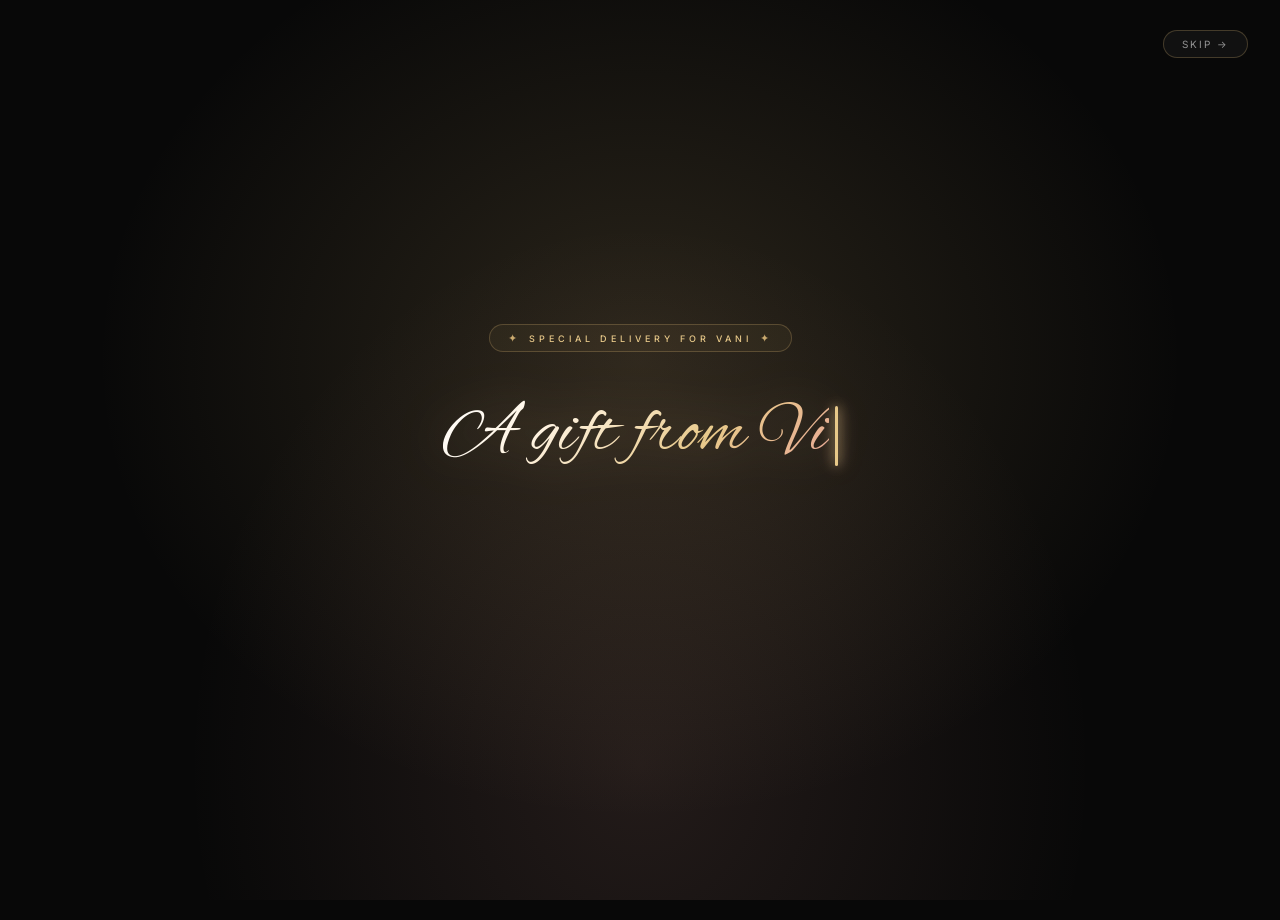
<file: index.html>
<!DOCTYPE html>
<html lang="en">
<head>
  <meta charset="UTF-8" />
  <meta name="viewport" content="width=device-width, initial-scale=1.0" />
  <title>The Vani Affair — Issue 01 · October 2026</title>
  <meta name="description" content="A little bit of everything, entirely, unapologetically Vani. A birthday magazine for the most iconic person." />
  <link rel="preconnect" href="https://fonts.googleapis.com" />
  <link rel="preconnect" href="https://fonts.gstatic.com" crossorigin />
  <link href="https://fonts.googleapis.com/css2?family=Playfair+Display:ital,wght@0,400;0,700;0,900;1,400&family=DM+Serif+Display:ital@0;1&family=Inter:wght@300;400;500;600&family=Cormorant+Garamond:ital,wght@0,300;0,400;1,300;1,400&display=swap" rel="stylesheet" />
  <link rel="stylesheet" href="style.css" />
</head>
<body>
  <!-- Auth guard: redirect to login if not unlocked -->
  <script>
    if (!sessionStorage.getItem('vani_unlocked')) {
      window.location.replace('login.html');
    }
  </script>

  <!-- Top gradient progress bar -->
  <div class="progress-bar" id="progressBar"></div>

  <!-- Side navigation dots (built by JS) -->
  <nav class="nav-dots" id="navDots" aria-label="Page navigation"></nav>

  <!-- Scroll hint shown on first page -->
  <div class="scroll-hint" id="scrollHint">
    <span>SCROLL</span>
    <div class="scroll-arrow"></div>
  </div>

  <!-- All pages are built dynamically by script.js -->
  <main class="pages-container" id="pagesContainer"></main>

  <!-- Confetti canvas overlay -->
  <canvas id="confettiCanvas" class="confetti-canvas"></canvas>

  <script src="script.js"></script>
</body>
</html>
</file>
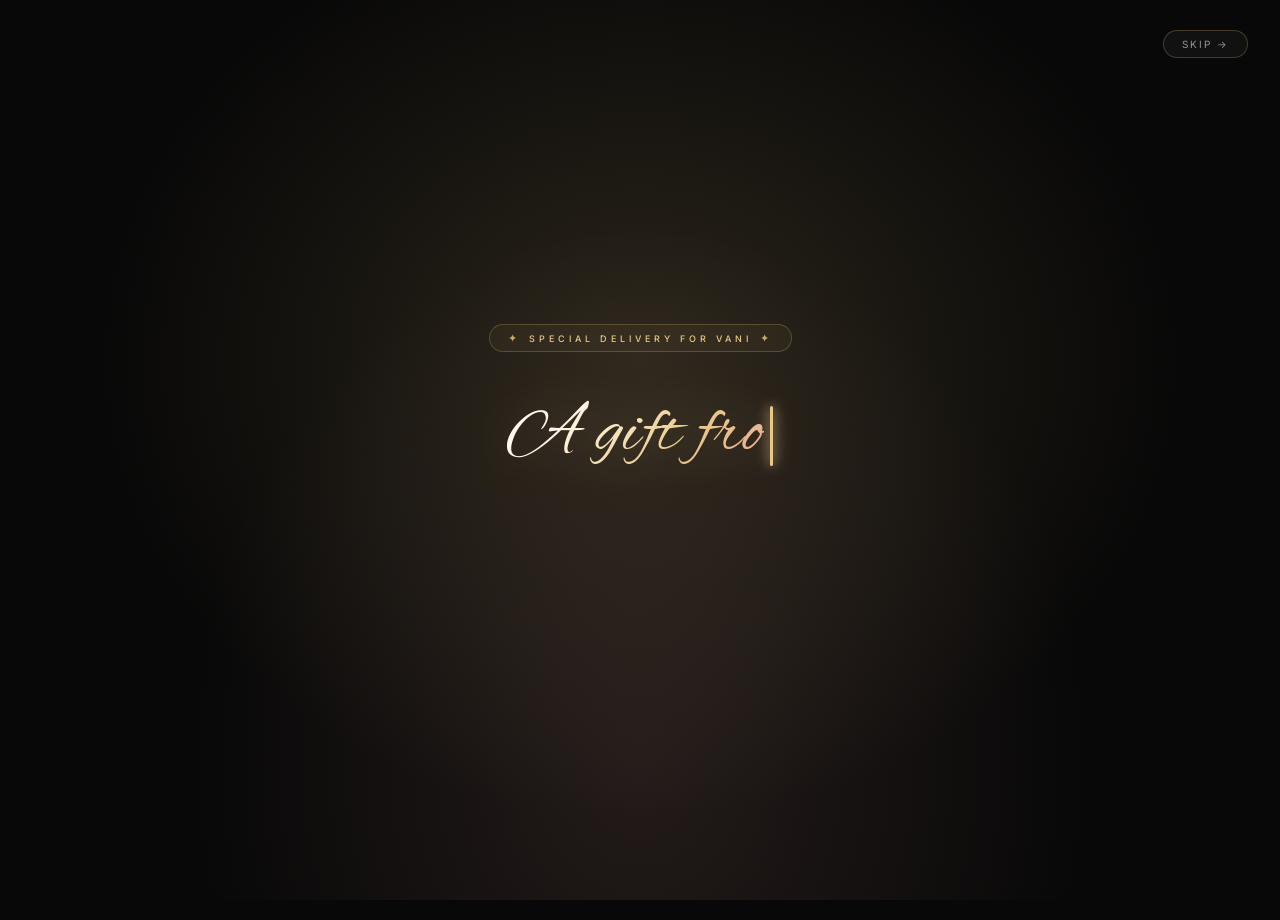
<file: login.html>
<!DOCTYPE html>
<html lang="en">
<head>
  <meta charset="UTF-8" />
  <meta name="viewport" content="width=device-width, initial-scale=1.0" />
  <title>The Vani Affair — Unlock Your Gift 🎁</title>
  <link rel="preconnect" href="https://fonts.googleapis.com" />
  <link rel="preconnect" href="https://fonts.gstatic.com" crossorigin />
  <link href="https://fonts.googleapis.com/css2?family=Alex+Brush&family=Playfair+Display:ital,wght@0,400;0,700;1,400&family=Cormorant+Garamond:ital,wght@0,300;0,400;1,300;1,400&family=Inter:wght@300;400;500;600&display=swap" rel="stylesheet" />
  <style>
    *, *::before, *::after { box-sizing: border-box; margin: 0; padding: 0; }

    :root {
      --black: #080808;
      --white: #fafaf7;
      --rose:  #e8a598;
      --blush: #f2c4c0;
      --gold:  #c9a96e;
      --gold-light: #e8c98a;
      --font-serif:    'Playfair Display', serif;
      --font-sans:     'Inter', sans-serif;
      --font-editorial:'Cormorant Garamond', serif;
      --font-cursive:  'Alex Brush', cursive;
    }

    html, body {
      width: 100%; height: 100%;
      overflow: hidden;
      background: var(--black);
      font-family: var(--font-sans);
      color: var(--white);
    }

    /* ── BACKGROUND ── */
    .bg {
      position: fixed; inset: 0;
      background:
        radial-gradient(ellipse at 20% 30%, rgba(201,169,110,0.12) 0%, transparent 55%),
        radial-gradient(ellipse at 80% 70%, rgba(232,165,152,0.10) 0%, transparent 55%),
        #080808;
      z-index: 0;
    }

    /* Animated grain texture overlay */
    .bg::after {
      content: '';
      position: absolute; inset: 0;
      background-image: url("data:image/svg+xml,%3Csvg viewBox='0 0 256 256' xmlns='http://www.w3.org/2000/svg'%3E%3Cfilter id='noise'%3E%3CfeTurbulence type='fractalNoise' baseFrequency='0.9' numOctaves='4' stitchTiles='stitch'/%3E%3C/filter%3E%3Crect width='100%25' height='100%25' filter='url(%23noise)' opacity='0.04'/%3E%3C/svg%3E");
      background-size: 200px;
      opacity: 0.4;
      pointer-events: none;
    }

    /* Floating particles canvas */
    #particleCanvas {
      position: fixed; inset: 0;
      pointer-events: none;
      z-index: 1;
    }

    /* ── OPENING WRITING ANIMATION INTRO SCREEN ── */
    .intro-screen {
      position: fixed; inset: 0; z-index: 500;
      background: #080808;
      display: flex; flex-direction: column;
      align-items: center; justify-content: center;
      padding: clamp(20px, 5vw, 40px);
      transition: opacity 1.1s cubic-bezier(0.4, 0, 0.2, 1),
                  transform 1.1s cubic-bezier(0.4, 0, 0.2, 1),
                  filter 1.1s ease;
      overflow: hidden;
    }
    .intro-screen::before {
      content: '';
      position: absolute; inset: 0;
      background:
        radial-gradient(ellipse at 50% 40%, rgba(201,169,110,0.18) 0%, transparent 60%),
        radial-gradient(ellipse at 50% 85%, rgba(232,165,152,0.12) 0%, transparent 50%);
      pointer-events: none;
    }
    .intro-screen.fade-out {
      opacity: 0;
      transform: scale(1.05);
      filter: blur(12px);
      pointer-events: none;
    }

    .intro-skip-btn {
      position: absolute;
      top: clamp(16px, 4vw, 30px);
      right: clamp(16px, 4vw, 32px);
      background: rgba(255,255,255,0.04);
      border: 1px solid rgba(201,169,110,0.28);
      border-radius: 999px;
      padding: 7px 18px;
      font-size: 10px;
      font-family: var(--font-sans);
      letter-spacing: 2px;
      text-transform: uppercase;
      color: rgba(255,255,255,0.55);
      cursor: pointer;
      transition: all 0.25s ease;
      z-index: 10;
    }
    .intro-skip-btn:hover {
      background: rgba(201,169,110,0.15);
      color: var(--gold-light);
      border-color: rgba(201,169,110,0.6);
    }

    .intro-content {
      position: relative; z-index: 2;
      display: flex; flex-direction: column;
      align-items: center; justify-content: center;
      text-align: center;
      max-width: 720px;
      width: 100%;
    }

    .intro-badge {
      display: inline-flex; align-items: center; gap: 8px;
      padding: 6px 18px;
      border: 1px solid rgba(201,169,110,0.28);
      border-radius: 999px;
      background: rgba(201,169,110,0.06);
      font-size: 9px;
      font-weight: 500;
      letter-spacing: 4px;
      text-transform: uppercase;
      color: var(--gold-light);
      margin-bottom: clamp(22px, 4vw, 34px);
      opacity: 0;
      transform: translateY(8px);
      animation: introFadeIn 0.8s 0.2s ease forwards;
    }
    .badge-sparkle {
      font-size: 11px;
      color: var(--gold);
      animation: pulseGlow 2s ease-in-out infinite;
    }

    .intro-writing-wrap {
      display: inline-flex;
      align-items: center;
      justify-content: center;
      position: relative;
      min-height: clamp(60px, 12vw, 100px);
      margin-bottom: clamp(14px, 3vw, 24px);
      max-width: 90vw;
    }

    .intro-writing {
      font-family: var(--font-cursive);
      font-size: clamp(2.3rem, 7.2vw, 4.5rem);
      font-weight: 400;
      line-height: 1.3;
      text-align: center;
      letter-spacing: 1px;
      background: linear-gradient(135deg, #ffffff 0%, #fff4e3 28%, #e8c98a 65%, #e8a598 100%);
      -webkit-background-clip: text;
      -webkit-text-fill-color: transparent;
      background-clip: text;
      filter: drop-shadow(0 0 25px rgba(201,169,110,0.38));
      word-break: break-word;
    }

    .intro-cursor {
      display: inline-block;
      width: 3px;
      height: clamp(2.2rem, 6.5vw, 3.8rem);
      background: var(--gold-light);
      margin-left: 6px;
      border-radius: 2px;
      box-shadow: 0 0 12px rgba(232,201,138,0.95), 0 0 20px rgba(232,165,152,0.6);
      animation: cursorBlink 0.65s infinite;
      vertical-align: middle;
    }
    .intro-cursor.hidden {
      display: none;
    }

    .intro-flourish {
      width: clamp(200px, 45vw, 290px);
      margin-bottom: 16px;
      opacity: 0;
      transform: scale(0.92);
      transition: opacity 0.8s ease, transform 0.8s cubic-bezier(0.22, 1, 0.36, 1);
    }
    .intro-flourish.active {
      opacity: 1;
      transform: scale(1);
    }
    .intro-flourish svg {
      width: 100%; height: auto; display: block;
    }
    .flourish-line {
      stroke-dasharray: 320;
      stroke-dashoffset: 320;
      transition: stroke-dashoffset 1.3s cubic-bezier(0.4, 0, 0.2, 1);
    }
    .intro-flourish.active .flourish-line {
      stroke-dashoffset: 0;
    }

    .intro-sub {
      font-family: var(--font-editorial);
      font-style: italic;
      font-size: clamp(0.9rem, 2.4vw, 1.1rem);
      color: rgba(255,255,255,0.48);
      letter-spacing: 2.5px;
      opacity: 0;
      transform: translateY(6px);
      transition: opacity 0.8s ease 0.2s, transform 0.8s ease 0.2s;
    }
    .intro-sub.active {
      opacity: 1;
      transform: translateY(0);
    }

    /* Keyframes */
    @keyframes introFadeIn {
      to { opacity: 1; transform: translateY(0); }
    }
    @keyframes cursorBlink {
      0%, 45% { opacity: 1; }
      50%, 100% { opacity: 0; }
    }
    @keyframes pulseGlow {
      0%, 100% { transform: scale(1); opacity: 0.8; }
      50% { transform: scale(1.25); opacity: 1; }
    }

    /* ── WRAPPER (LOGIN FORM CONTAINER) ── */
    .wrapper {
      position: relative; z-index: 10;
      width: 100vw; height: 100vh;
      display: flex; flex-direction: column;
      align-items: center; justify-content: center;
      padding: 20px;
      opacity: 0;
      transform: translateY(20px);
      transition: opacity 0.9s cubic-bezier(0.22, 1, 0.36, 1), transform 0.9s cubic-bezier(0.22, 1, 0.36, 1);
      pointer-events: none;
    }
    .wrapper.revealed {
      opacity: 1;
      transform: translateY(0);
      pointer-events: all;
    }

    /* ── LOCK ICON ── */
    .lock-icon {
      width: 56px; height: 56px;
      margin-bottom: 28px;
    }
    .lock-icon svg { width: 100%; height: 100%; }

    /* ── CARD ── */
    .card {
      width: 100%;
      max-width: 420px;
      background: rgba(15,13,11,0.72);
      backdrop-filter: blur(24px);
      -webkit-backdrop-filter: blur(24px);
      border: 1px solid rgba(201,169,110,0.2);
      border-radius: 2px;
      padding: clamp(32px, 6vw, 52px) clamp(24px, 6vw, 48px);
      position: relative;
      overflow: hidden;
    }

    /* Gold corner accents */
    .card::before, .card::after {
      content: '';
      position: absolute;
      width: 20px; height: 20px;
      border-color: rgba(201,169,110,0.5);
      border-style: solid;
    }
    .card::before {
      top: 10px; left: 10px;
      border-width: 1px 0 0 1px;
    }
    .card::after {
      bottom: 10px; right: 10px;
      border-width: 0 1px 1px 0;
    }

    /* ── HEADER ── */
    .issue-line {
      font-size: 9px;
      letter-spacing: 5px;
      color: var(--gold);
      text-transform: uppercase;
      text-align: center;
      margin-bottom: 14px;
    }

    .title {
      font-family: var(--font-serif);
      font-size: clamp(1.9rem, 6vw, 2.6rem);
      font-weight: 700;
      text-align: center;
      line-height: 1.1;
      margin-bottom: 8px;
      background: linear-gradient(135deg, var(--white) 30%, var(--gold-light) 100%);
      -webkit-background-clip: text;
      -webkit-text-fill-color: transparent;
      background-clip: text;
    }

    .subtitle {
      font-family: var(--font-editorial);
      font-style: italic;
      font-size: clamp(0.9rem, 2.5vw, 1.05rem);
      color: rgba(255,255,255,0.5);
      text-align: center;
      margin-bottom: 36px;
      line-height: 1.5;
    }

    /* ── DIVIDER ── */
    .divider {
      display: flex; align-items: center; gap: 12px;
      margin-bottom: 32px;
    }
    .divider-line {
      flex: 1; height: 1px;
      background: linear-gradient(to right, transparent, rgba(201,169,110,0.35), transparent);
    }
    .divider-icon {
      font-size: 14px; opacity: 0.6;
    }

    /* ── INPUT ── */
    .input-group {
      position: relative;
      margin-bottom: 20px;
    }

    .input-label {
      display: block;
      font-size: 9px;
      letter-spacing: 3px;
      color: rgba(255,255,255,0.4);
      text-transform: uppercase;
      margin-bottom: 10px;
    }

    .password-wrap {
      position: relative;
    }

    .password-input {
      width: 100%;
      background: rgba(255,255,255,0.04);
      border: 1px solid rgba(255,255,255,0.12);
      border-radius: 2px;
      color: var(--white);
      font-family: var(--font-sans);
      font-size: 1rem;
      letter-spacing: 4px;
      padding: 14px 48px 14px 18px;
      outline: none;
      transition: border-color 0.3s ease, background 0.3s ease, box-shadow 0.3s ease;
      text-align: center;
    }
    .password-input::placeholder {
      letter-spacing: 6px;
      color: rgba(255,255,255,0.2);
      font-size: 1.2rem;
    }
    .password-input:focus {
      border-color: rgba(201,169,110,0.5);
      background: rgba(255,255,255,0.06);
      box-shadow: 0 0 0 3px rgba(201,169,110,0.08), inset 0 0 20px rgba(201,169,110,0.03);
    }

    /* shake on wrong password */
    .password-input.shake {
      animation: shake 0.45s ease;
      border-color: rgba(232,165,152,0.6);
      box-shadow: 0 0 0 3px rgba(232,165,152,0.1);
    }

    /* Eye toggle */
    .eye-btn {
      position: absolute;
      right: 14px; top: 50%;
      transform: translateY(-50%);
      background: none; border: none;
      color: rgba(255,255,255,0.3);
      cursor: pointer;
      padding: 4px;
      transition: color 0.2s;
      line-height: 1;
    }
    .eye-btn:hover { color: var(--gold); }

    /* ── ERROR ── */
    .error-msg {
      font-size: 11px;
      color: var(--rose);
      text-align: center;
      letter-spacing: 0.5px;
      margin-top: 10px;
      height: 16px;
      opacity: 0;
      transition: opacity 0.3s ease;
    }
    .error-msg.visible { opacity: 1; }

    /* ── SUBMIT BUTTON ── */
    .submit-btn {
      width: 100%;
      margin-top: 24px;
      background: transparent;
      border: 1px solid rgba(201,169,110,0.45);
      color: var(--gold-light);
      font-family: var(--font-sans);
      font-size: 10px;
      font-weight: 600;
      letter-spacing: 4px;
      text-transform: uppercase;
      padding: 16px;
      cursor: pointer;
      border-radius: 2px;
      transition: all 0.3s ease;
      position: relative;
      overflow: hidden;
    }
    .submit-btn::before {
      content: '';
      position: absolute;
      inset: 0;
      background: linear-gradient(135deg, var(--rose), var(--gold));
      opacity: 0;
      transition: opacity 0.3s ease;
    }
    .submit-btn:hover { border-color: transparent; color: var(--black); }
    .submit-btn:hover::before { opacity: 1; }
    .submit-btn span { position: relative; z-index: 1; }
    .submit-btn:hover span { color: var(--black); }

    /* Loading state */
    .submit-btn.loading span { opacity: 0; }
    .submit-btn.loading::after {
      content: '';
      position: absolute;
      width: 18px; height: 18px;
      top: 50%; left: 50%;
      transform: translate(-50%,-50%);
      border: 2px solid rgba(201,169,110,0.3);
      border-top-color: var(--gold);
      border-radius: 50%;
      animation: spin 0.7s linear infinite;
    }

    /* ── HINT ── */
    .hint {
      margin-top: 26px;
      text-align: center;
      font-family: var(--font-editorial);
      font-style: italic;
      font-size: clamp(0.8rem, 2vw, 0.9rem);
      color: rgba(255,255,255,0.28);
      line-height: 1.6;
    }
    .hint strong {
      color: rgba(201,169,110,0.55);
      font-style: normal;
      font-weight: 400;
    }

    /* ── REPLAY INTRO BUTTON ── */
    .replay-intro-wrap {
      text-align: center;
      margin-top: 20px;
    }
    .replay-intro-btn {
      background: none; border: none;
      font-family: var(--font-sans);
      font-size: 10px;
      letter-spacing: 2px;
      text-transform: uppercase;
      color: rgba(201,169,110,0.45);
      cursor: pointer;
      transition: color 0.2s ease;
      padding: 4px 8px;
    }
    .replay-intro-btn:hover {
      color: var(--gold-light);
    }

    /* ── SUCCESS OVERLAY ── */
    .success-overlay {
      position: fixed; inset: 0; z-index: 600;
      background: var(--black);
      display: flex; flex-direction: column;
      align-items: center; justify-content: center;
      opacity: 0;
      pointer-events: none;
      transition: opacity 0.6s ease;
    }
    .success-overlay.active {
      opacity: 1;
      pointer-events: all;
    }
    .success-emoji {
      font-size: clamp(3rem, 10vw, 5rem);
      margin-bottom: 20px;
      animation: popIn 0.6s cubic-bezier(0.34,1.56,0.64,1) forwards;
    }
    .success-text {
      font-family: var(--font-serif);
      font-size: clamp(1.4rem, 5vw, 2.2rem);
      font-weight: 700;
      background: linear-gradient(135deg, var(--white) 0%, var(--gold-light) 100%);
      -webkit-background-clip: text;
      -webkit-text-fill-color: transparent;
      background-clip: text;
      margin-bottom: 10px;
      text-align: center;
    }
    .success-sub {
      font-family: var(--font-editorial);
      font-style: italic;
      font-size: 1rem;
      color: rgba(255,255,255,0.5);
      text-align: center;
    }
    .success-bar {
      width: 0%;
      height: 2px;
      background: linear-gradient(90deg, var(--rose), var(--gold));
      margin-top: 32px;
      border-radius: 2px;
      transition: width 1.5s ease;
      box-shadow: 0 0 10px rgba(201,169,110,0.5);
    }
    .success-overlay.active .success-bar { width: 200px; }

    /* ── ANIMATIONS ── */
    @keyframes shake {
      0%,100% { transform: translateX(0); }
      15%     { transform: translateX(-8px); }
      30%     { transform: translateX(7px); }
      45%     { transform: translateX(-6px); }
      60%     { transform: translateX(5px); }
      75%     { transform: translateX(-3px); }
      90%     { transform: translateX(2px); }
    }
    @keyframes spin {
      to { transform: translate(-50%,-50%) rotate(360deg); }
    }
    @keyframes popIn {
      from { transform: scale(0.5); opacity: 0; }
      to   { transform: scale(1);   opacity: 1; }
    }

    /* Dots pattern bottom decoration */
    .deco-bottom {
      position: fixed;
      bottom: 0; left: 0; right: 0;
      height: 1px;
      background: linear-gradient(to right, transparent, rgba(201,169,110,0.2), transparent);
    }
    .deco-top {
      position: fixed;
      top: 0; left: 0; right: 0;
      height: 1px;
      background: linear-gradient(to right, transparent, rgba(201,169,110,0.2), transparent);
    }
  </style>
</head>
<body>

  <div class="bg"></div>
  <canvas id="particleCanvas"></canvas>
  <div class="deco-top"></div>
  <div class="deco-bottom"></div>

  <!-- ── OPENING WRITING ANIMATION INTRO ── -->
  <div class="intro-screen" id="introScreen">
    <button class="intro-skip-btn" id="introSkipBtn" type="button" aria-label="Skip intro">
      Skip <span>&rarr;</span>
    </button>

    <div class="intro-content">
      <div class="intro-badge">
        <span class="badge-sparkle">✦</span>
        <span class="badge-text">SPECIAL DELIVERY FOR VANI</span>
        <span class="badge-sparkle">✦</span>
      </div>

      <div class="intro-writing-wrap">
        <h1 class="intro-writing" id="introWriting"></h1>
        <span class="intro-cursor" id="introCursor"></span>
      </div>

      <div class="intro-flourish" id="introFlourish">
        <svg viewBox="0 0 280 28" fill="none" xmlns="http://www.w3.org/2000/svg">
          <path class="flourish-line" d="M10 14 C 70 2, 110 26, 140 14 C 170 2, 210 26, 270 14" stroke="url(#goldGrad)" stroke-width="1.5" stroke-linecap="round"/>
          <circle cx="140" cy="14" r="3" fill="#c9a96e"/>
          <defs>
            <linearGradient id="goldGrad" x1="0" y1="0" x2="280" y2="0" gradientUnits="userSpaceOnUse">
              <stop stop-color="#c9a96e" stop-opacity="0"/>
              <stop offset="0.3" stop-color="#e8c98a"/>
              <stop offset="0.7" stop-color="#e8a598"/>
              <stop offset="1" stop-color="#c9a96e" stop-opacity="0"/>
            </linearGradient>
          </defs>
        </svg>
      </div>

      <p class="intro-sub" id="introSub">A handmade edition &nbsp;·&nbsp; October 2026</p>
    </div>
  </div>

  <!-- ── SUCCESS SCREEN ── -->
  <div class="success-overlay" id="successOverlay">
    <div class="success-emoji">🎁</div>
    <p class="success-text">Welcome, Vani!</p>
    <p class="success-sub">Opening your gift from Vipiksha…</p>
    <div class="success-bar" id="successBar"></div>
  </div>

  <!-- ── LOGIN CARD ── -->
  <div class="wrapper">

    <!-- Lock icon -->
    <div class="lock-icon">
      <svg viewBox="0 0 56 56" fill="none" xmlns="http://www.w3.org/2000/svg">
        <rect x="10" y="24" width="36" height="26" rx="3" stroke="#c9a96e" stroke-width="1.5"/>
        <path d="M18 24V17a10 10 0 0 1 20 0v7" stroke="#c9a96e" stroke-width="1.5" stroke-linecap="round"/>
        <circle cx="28" cy="36" r="3" fill="#c9a96e"/>
        <line x1="28" y1="39" x2="28" y2="44" stroke="#c9a96e" stroke-width="1.5" stroke-linecap="round"/>
      </svg>
    </div>

    <div class="card">
      <p class="issue-line">Issue 01 &nbsp;·&nbsp; October 2026 &nbsp;·&nbsp; Private Access</p>

      <h1 class="title">The Vani<br/>Affair</h1>

      <p class="subtitle">
        A special gift from Vipiksha is waiting for you.<br/>
        Enter the secret word to unlock it.
      </p>

      <div class="divider">
        <div class="divider-line"></div>
        <span class="divider-icon">🌸</span>
        <div class="divider-line"></div>
      </div>

      <div class="input-group">
        <label class="input-label" for="passwordInput">Secret Password</label>
        <div class="password-wrap">
          <input
            type="password"
            id="passwordInput"
            class="password-input"
            placeholder="••••"
            autocomplete="off"
            autocorrect="off"
            autocapitalize="off"
            spellcheck="false"
            maxlength="30"
          />
          <button class="eye-btn" id="eyeBtn" type="button" aria-label="Toggle visibility">
            <svg id="eyeIcon" width="18" height="18" viewBox="0 0 24 24" fill="none" stroke="currentColor" stroke-width="1.8" stroke-linecap="round" stroke-linejoin="round">
              <path d="M1 12s4-8 11-8 11 8 11 8-4 8-11 8-11-8-11-8z"/>
              <circle cx="12" cy="12" r="3"/>
            </svg>
          </button>
        </div>
        <p class="error-msg" id="errorMsg">Hmm, that's not quite right. Try again! 💕</p>
      </div>

      <button class="submit-btn" id="submitBtn" type="button">
        <span>Unlock My Gift ✨</span>
      </button>

      <p class="hint">
        Hint: It's the name of the girl<br/>
        this whole magazine is about 🌸
      </p>

      <div class="replay-intro-wrap">
        <button type="button" class="replay-intro-btn" id="replayIntroBtn">
          ↺ Replay opening note
        </button>
      </div>
    </div>

  </div>

  <script>
    // ── PASSWORD ──
    const CORRECT = 'vani';

    const input          = document.getElementById('passwordInput');
    const submitBtn      = document.getElementById('submitBtn');
    const errorMsg       = document.getElementById('errorMsg');
    const eyeBtn         = document.getElementById('eyeBtn');
    const eyeIcon        = document.getElementById('eyeIcon');
    const overlay        = document.getElementById('successOverlay');
    const successBar     = document.getElementById('successBar');

    // ── INTRO WRITING ANIMATION ELEMENTS ──
    const introScreen    = document.getElementById('introScreen');
    const introWriting   = document.getElementById('introWriting');
    const introCursor    = document.getElementById('introCursor');
    const introFlourish  = document.getElementById('introFlourish');
    const introSub       = document.getElementById('introSub');
    const introSkipBtn   = document.getElementById('introSkipBtn');
    const replayIntroBtn = document.getElementById('replayIntroBtn');
    const wrapperEl      = document.querySelector('.wrapper');

    const MESSAGE = "A gift from Vipiksha to you 🤍";
    let typeIdx = 0;
    let typeTimeout = null;
    let isIntroDone = false;

    function playWritingAnimation() {
      isIntroDone = false;
      typeIdx = 0;
      if (typeTimeout) clearTimeout(typeTimeout);

      introWriting.textContent = '';
      introCursor.classList.remove('hidden');
      introFlourish.classList.remove('active');
      introSub.classList.remove('active');
      introScreen.classList.remove('fade-out');
      wrapperEl.classList.remove('revealed');

      // Start typing after brief ambient pause
      setTimeout(typeNextChar, 500);
    }

    function typeNextChar() {
      if (isIntroDone) return;
      if (typeIdx < MESSAGE.length) {
        const char = MESSAGE.charAt(typeIdx);
        introWriting.textContent += char;
        typeIdx++;

        // Natural typing cadence
        let delay = 65 + Math.random() * 30;
        if (char === ' ') delay = 110;
        if (typeIdx === 19) delay = 260; // pause after "Vipiksha"
        if (typeIdx === 27) delay = 220; // pause after "to you"

        typeTimeout = setTimeout(typeNextChar, delay);
      } else {
        // Typing finished
        introCursor.classList.add('hidden');
        introFlourish.classList.add('active');
        introSub.classList.add('active');

        // Allow reading for 1.8 seconds, then reveal login
        setTimeout(() => {
          dismissIntro();
        }, 1800);
      }
    }

    function dismissIntro() {
      if (isIntroDone) return;
      isIntroDone = true;
      clearTimeout(typeTimeout);
      introCursor.classList.add('hidden');
      introScreen.classList.add('fade-out');
      wrapperEl.classList.add('revealed');

      setTimeout(() => {
        input.focus();
      }, 700);
    }

    introSkipBtn.addEventListener('click', dismissIntro);
    if (replayIntroBtn) {
      replayIntroBtn.addEventListener('click', playWritingAnimation);
    }

    // Run writing animation when page opens
    playWritingAnimation();

    // Eye toggle
    let showPw = false;
    eyeBtn.addEventListener('click', () => {
      showPw = !showPw;
      input.type = showPw ? 'text' : 'password';
      eyeIcon.innerHTML = showPw
        ? `<path d="M17.94 17.94A10.07 10.07 0 0 1 12 20c-7 0-11-8-11-8a18.45 18.45 0 0 1 5.06-5.94"/><path d="M9.9 4.24A9.12 9.12 0 0 1 12 4c7 0 11 8 11 8a18.5 18.5 0 0 1-2.16 3.19"/><line x1="1" y1="1" x2="23" y2="23"/>`
        : `<path d="M1 12s4-8 11-8 11 8 11 8-4 8-11 8-11-8-11-8z"/><circle cx="12" cy="12" r="3"/>`;
    });

    // Submit
    function tryUnlock() {
      const val = input.value.trim().toLowerCase();
      if (val === CORRECT) {
        // Success!
        submitBtn.classList.add('loading');
        setTimeout(() => {
          overlay.classList.add('active');
          requestAnimationFrame(() => requestAnimationFrame(() => {
            document.getElementById('successBar').style.width = '200px';
          }));
          // Redirect after animation
          setTimeout(() => {
            sessionStorage.setItem('vani_unlocked', '1');
            window.location.href = 'index.html';
          }, 2000);
        }, 600);
      } else {
        // Wrong password
        input.classList.remove('shake');
        void input.offsetWidth;
        input.classList.add('shake');
        errorMsg.classList.add('visible');
        input.value = '';
        input.focus();
        setTimeout(() => {
          input.classList.remove('shake');
          errorMsg.classList.remove('visible');
        }, 2500);
      }
    }

    submitBtn.addEventListener('click', tryUnlock);
    input.addEventListener('keydown', e => {
      if (e.key === 'Enter') tryUnlock();
      if (errorMsg.classList.contains('visible')) {
        errorMsg.classList.remove('visible');
      }
    });

    // ── FLOATING PARTICLES ──
    const canvas = document.getElementById('particleCanvas');
    const ctx    = canvas.getContext('2d');

    function resize() {
      canvas.width  = window.innerWidth;
      canvas.height = window.innerHeight;
    }
    resize();
    window.addEventListener('resize', resize);

    const SYMBOLS = ['✦', '·', '◦', '✧', '⋆', '∘'];
    const COLORS  = [
      'rgba(201,169,110,0.55)',
      'rgba(232,165,152,0.45)',
      'rgba(242,196,192,0.4)',
      'rgba(255,255,255,0.3)'
    ];

    class Particle {
      constructor() { this.reset(true); }
      reset(init = false) {
        this.x       = Math.random() * canvas.width;
        this.y       = init ? Math.random() * canvas.height : canvas.height + 10;
        this.symbol  = SYMBOLS[Math.floor(Math.random() * SYMBOLS.length)];
        this.color   = COLORS[Math.floor(Math.random() * COLORS.length)];
        this.size    = Math.random() * 12 + 8;
        this.speed   = Math.random() * 0.5 + 0.2;
        this.opacity = 0;
        this.fade    = Math.random() * 0.008 + 0.004;
        this.drift   = (Math.random() - 0.5) * 0.4;
        this.rot     = 0;
        this.rotSpeed= (Math.random() - 0.5) * 0.02;
      }
      update() {
        this.y       -= this.speed;
        this.x       += this.drift;
        this.rot     += this.rotSpeed;
        this.opacity  = Math.min(1, this.opacity + this.fade);
        if (this.y < -20) this.reset();
      }
      draw() {
        ctx.save();
        ctx.globalAlpha = this.opacity * 0.7;
        ctx.fillStyle   = this.color;
        ctx.font        = `${this.size}px serif`;
        ctx.translate(this.x, this.y);
        ctx.rotate(this.rot);
        ctx.fillText(this.symbol, 0, 0);
        ctx.restore();
      }
    }

    const particles = Array.from({ length: 35 }, () => new Particle());

    function animateParticles() {
      ctx.clearRect(0, 0, canvas.width, canvas.height);
      particles.forEach(p => { p.update(); p.draw(); });
      requestAnimationFrame(animateParticles);
    }
    animateParticles();

    // Silently prefetch first magazine pages in background so index loads instantly
    window.addEventListener('DOMContentLoaded', () => {
      ['pages/page_01.jpg', 'pages/page_02.jpg', 'pages/page_03.jpg'].forEach(url => {
        const img = new Image();
        img.src = url;
      });
    });
  </script>

</body>
</html>
</file>
<file: style.css>
/* ===== RESET & BASE ===== */
*, *::before, *::after { box-sizing: border-box; margin: 0; padding: 0; }

:root {
  --black: #0a0a0a;
  --white: #fafaf7;
  --rose:  #e8a598;
  --blush: #f2c4c0;
  --gold:  #c9a96e;
  --font-serif:    'Playfair Display', serif;
  --font-sans:     'Inter', sans-serif;
  --font-editorial:'Cormorant Garamond', serif;
}

html, body {
  width: 100%; height: 100%;
  margin: 0; padding: 0;
  overflow: hidden;
  background: var(--black);
  font-family: var(--font-sans);
  color: var(--white);
}

/* ===== PROGRESS BAR ===== */
.progress-bar {
  position: fixed;
  top: 0; left: 0;
  height: 3px; width: 0%;
  background: linear-gradient(90deg, var(--rose), var(--gold), var(--blush));
  z-index: 1000;
  transition: width 0.4s ease;
  box-shadow: 0 0 12px rgba(232,165,152,0.6);
}

/* ===== NAV DOTS ===== */
.nav-dots {
  position: fixed;
  right: 14px;
  top: 50%;
  transform: translateY(-50%);
  display: flex;
  flex-direction: column;
  gap: 8px;
  z-index: 900;
}

.dot {
  width: 7px; height: 7px;
  border-radius: 50%;
  background: rgba(255,255,255,0.2);
  border: 1.5px solid rgba(255,255,255,0.35);
  cursor: pointer;
  padding: 0; outline: none;
  transition: all 0.3s ease;
  display: block;
}
.dot:hover  { background: rgba(232,165,152,0.7); transform: scale(1.3); }
.dot.active { background: var(--rose); border-color: var(--rose);
              box-shadow: 0 0 8px rgba(232,165,152,0.9); transform: scale(1.5); }

/* ===== SCROLL HINT ===== */
.scroll-hint {
  position: fixed;
  bottom: 24px; left: 50%;
  transform: translateX(-50%);
  display: flex; flex-direction: column; align-items: center; gap: 6px;
  z-index: 900;
  opacity: 1; transition: opacity 0.6s ease;
  pointer-events: none;
}
.scroll-hint.hidden { opacity: 0; }
.scroll-hint span {
  font-size: 9px; font-weight: 600;
  letter-spacing: 4px;
  color: rgba(255,255,255,0.5);
}
.scroll-arrow {
  width: 1.5px; height: 32px;
  background: linear-gradient(to bottom, rgba(255,255,255,0.45), transparent);
  animation: scrollPulse 1.8s ease-in-out infinite;
}
@keyframes scrollPulse {
  0%,100% { opacity: 0.3; transform: scaleY(0.8); }
  50%     { opacity: 1;   transform: scaleY(1);   }
}

/* ===== PAGES CONTAINER ===== */
.pages-container {
  width: 100vw;
  /* JS sets --vh to handle mobile browser chrome */
  height: calc(var(--vh, 1vh) * 100);
  overflow-y: scroll;
  scroll-snap-type: y mandatory;
  scroll-behavior: smooth;
  scrollbar-width: none;
  -ms-overflow-style: none;
  -webkit-overflow-scrolling: touch;
}
.pages-container::-webkit-scrollbar { display: none; }

/* ===== PAGE ===== */
.page {
  width: 100vw;
  height: calc(var(--vh, 1vh) * 100);
  scroll-snap-align: start;
  position: relative;
  display: flex;
  align-items: center;
  justify-content: center;
  overflow: hidden;
  background: var(--black);
}

/* ===== IMAGE — ALWAYS FULLY VISIBLE, NEVER CROPPED ===== */
/*
  All PDF pages are portrait (~A4).
  A phone viewport can be narrower in aspect ratio than the PDF page,
  so we MUST use contain (not cover) for every page.
  Black letterbox bars on sides are acceptable and intentional.
*/
.page-image-wrapper {
  position: absolute; inset: 0;
  display: flex;
  align-items: center;
  justify-content: center;
  background: var(--black);
}

.page-img {
  /* Fit the whole page into the viewport — no cropping ever */
  display: block;
  max-width:  100%;
  max-height: calc(var(--vh, 1vh) * 100);
  width:  auto;
  height: auto;
  object-fit: contain;
  object-position: center center;
  /* Ken Burns: animation is applied via JS class on the wrapper */
  transition: opacity 0.7s ease;
  will-change: transform, opacity;
  transform-origin: center center;
}

/* ===== SUBTLE VIGNETTE OVERLAYS ===== */
.page-glow-overlay {
  position: absolute; inset: 0;
  pointer-events: none;
}
.dark-overlay {
  background:
    radial-gradient(ellipse at 20% 20%, rgba(201,169,110,0.04) 0%, transparent 60%),
    linear-gradient(to bottom, rgba(0,0,0,0.08) 0%, transparent 35%,
                    transparent 65%, rgba(0,0,0,0.18) 100%);
}
.warm-overlay {
  background:
    radial-gradient(ellipse at 80% 80%, rgba(232,165,152,0.05) 0%, transparent 60%),
    linear-gradient(to bottom, rgba(0,0,0,0.06) 0%, transparent 35%,
                    transparent 65%, rgba(0,0,0,0.14) 100%);
}

/* ===== COVER OVERLAY (text/meta) ===== */
.cover-overlay {
  position: absolute; inset: 0;
  pointer-events: none;
}
.cover-meta {
  position: absolute;
  top: clamp(10px,3vw,22px);
  left: 0; right: 0;
  display: flex;
  justify-content: space-between;
  padding: 0 clamp(14px,4vw,28px);
}
.issue-tag, .date-tag {
  font-size: clamp(8px,1.8vw,10px);
  font-weight: 600;
  letter-spacing: 3px;
  color: rgba(255,255,255,0.85);
}

/* ===== FINAL PAGE ===== */
.final-message {
  position: absolute;
  bottom: 0; left: 0; right: 0;
  background: linear-gradient(to top,
    rgba(0,0,0,0.97) 0%, rgba(0,0,0,0.85) 45%, transparent 100%);
  padding: clamp(40px,8vh,80px) clamp(18px,6vw,44px) clamp(28px,5vh,56px);
  display: flex;
  justify-content: center;
  text-align: center;
}
.final-inner { max-width: min(480px,88vw); width: 100%; }
.final-tag {
  font-size: clamp(8px,1.5vw,10px);
  letter-spacing: 6px;
  color: var(--gold);
  margin-bottom: 12px;
}
.final-title {
  font-family: var(--font-serif);
  font-size: clamp(1.6rem,5vw,3.2rem);
  font-weight: 700;
  line-height: 1.2;
  margin-bottom: 12px;
}
.final-sub {
  font-family: var(--font-editorial);
  font-style: italic;
  font-size: clamp(0.95rem,2.5vw,1.2rem);
  color: rgba(255,255,255,0.7);
  line-height: 1.6;
  margin-bottom: clamp(18px,4vh,32px);
}
.restart-btn {
  background: transparent;
  border: 1.5px solid rgba(255,255,255,0.35);
  color: var(--white);
  font-family: var(--font-sans);
  font-size: clamp(9px,1.5vw,11px);
  letter-spacing: 3px;
  text-transform: uppercase;
  padding: clamp(10px,2vh,13px) clamp(22px,5vw,34px);
  cursor: pointer;
  transition: all 0.3s ease;
}
.restart-btn:hover, .restart-btn:focus-visible {
  background: var(--rose);
  border-color: var(--rose);
  box-shadow: 0 0 20px rgba(232,165,152,0.4);
  outline: none;
}

/* ===== CONFETTI CANVAS ===== */
.confetti-canvas {
  position: fixed; inset: 0;
  pointer-events: none;
  z-index: 800;
}

/* ===== PAGE REVEAL ANIMATION ===== */
@keyframes pageReveal {
  from { opacity: 0; transform: scale(1.03) translateY(5px); }
  to   { opacity: 1; transform: scale(1)    translateY(0);   }
}

/* ===== KEN BURNS — 6 unique cinematic zoom/pan variants ===== */
/*
  The wrapper gets one of these classes when the page enters view.
  The image itself stays fully contained; KB is applied to the wrapper
  so the zoom never clips the image edges.
  Scale stays ≤ 1.06 to stay subtle and never exceed the image bounds.
*/
.page-image-wrapper.kb-active { overflow: hidden; }

.page-image-wrapper.kb-1 .page-img {
  animation: kb1 18s ease-in-out forwards;
}
.page-image-wrapper.kb-2 .page-img {
  animation: kb2 20s ease-in-out forwards;
}
.page-image-wrapper.kb-3 .page-img {
  animation: kb3 16s ease-in-out forwards;
}
.page-image-wrapper.kb-4 .page-img {
  animation: kb4 22s ease-in-out forwards;
}
.page-image-wrapper.kb-5 .page-img {
  animation: kb5 18s ease-in-out forwards;
}
.page-image-wrapper.kb-6 .page-img {
  animation: kb6 20s ease-in-out forwards;
}

/* Slow zoom in from center */
@keyframes kb1 {
  0%   { transform: scale(1)    translate(0,    0   ); }
  100% { transform: scale(1.06) translate(0,    0   ); }
}
/* Zoom in + drift right */
@keyframes kb2 {
  0%   { transform: scale(1.04) translate(-1%, 0.5%); }
  100% { transform: scale(1)    translate( 1%, -0.5%); }
}
/* Slow zoom out from top-left */
@keyframes kb3 {
  0%   { transform: scale(1.06) translate(-1%, -1%); }
  100% { transform: scale(1)    translate( 0,   0  ); }
}
/* Drift upward with gentle zoom */
@keyframes kb4 {
  0%   { transform: scale(1)    translate(0,  1%); }
  100% { transform: scale(1.05) translate(0, -1%); }
}
/* Diagonal pan top-left to bottom-right */
@keyframes kb5 {
  0%   { transform: scale(1.05) translate(-1%, -1%); }
  100% { transform: scale(1)    translate( 1%,  1%); }
}
/* Zoom out from bottom-right */
@keyframes kb6 {
  0%   { transform: scale(1.06) translate(1%, 1%); }
  100% { transform: scale(1)    translate(0,  0 ); }
}

/* ===== CHAPTER TOAST ===== */
.chapter-toast {
  position: fixed;
  left: 0;
  bottom: clamp(28px, 6vh, 56px);
  z-index: 950;
  display: flex;
  align-items: center;
  gap: 12px;
  pointer-events: none;
  transform: translateX(-110%);
  transition: transform 0.55s cubic-bezier(0.22, 1, 0.36, 1),
              opacity 0.55s ease;
  opacity: 0;
}
.chapter-toast.show {
  transform: translateX(0);
  opacity: 1;
}
.chapter-toast.hide {
  transform: translateX(-110%);
  opacity: 0;
}
.toast-bar {
  width: 3px;
  height: 40px;
  background: linear-gradient(to bottom, var(--rose), var(--gold));
  border-radius: 2px;
  flex-shrink: 0;
}
.toast-inner {
  background: rgba(10,10,10,0.75);
  backdrop-filter: blur(12px);
  -webkit-backdrop-filter: blur(12px);
  border: 1px solid rgba(255,255,255,0.1);
  border-radius: 4px;
  padding: 8px 16px;
}
.toast-issue {
  font-family: var(--font-sans);
  font-size: 9px;
  font-weight: 600;
  letter-spacing: 3px;
  color: var(--gold);
  text-transform: uppercase;
  margin-bottom: 2px;
}
.toast-title {
  font-family: var(--font-serif);
  font-style: italic;
  font-size: clamp(0.85rem, 2vw, 1.05rem);
  color: var(--white);
  white-space: nowrap;
}

/* ===== DOT PULSE RING ===== */
.dot.active::after {
  content: '';
  position: absolute;
  inset: -4px;
  border-radius: 50%;
  border: 1.5px solid var(--rose);
  animation: dotPulse 1.8s ease-out infinite;
  pointer-events: none;
}
.dot { position: relative; }
@keyframes dotPulse {
  0%   { transform: scale(1);   opacity: 0.8; }
  70%  { transform: scale(2.2); opacity: 0;   }
  100% { transform: scale(2.2); opacity: 0;   }
}

/* ===== SPARKLE ===== */
.sparkle {
  position: absolute;
  border-radius: 50%;
  background: radial-gradient(circle, var(--gold), transparent);
  animation: sparkleFloat linear infinite;
  pointer-events: none;
}
@keyframes sparkleFloat {
  0%   { opacity: 0;   transform: translateY(0)     scale(0); }
  10%  { opacity: 1;   transform: translateY(-12px)  scale(1); }
  90%  { opacity: 0.4; transform: translateY(-90px)  scale(0.5); }
  100% { opacity: 0;   transform: translateY(-110px) scale(0); }
}

/* ===== LANDSCAPE MOBILE ===== */
@media (max-height: 480px) and (orientation: landscape) {
  .scroll-hint { display: none; }
  .nav-dots {
    flex-direction: row;
    right: auto; left: 50%; bottom: 8px; top: auto;
    transform: translateX(-50%);
  }
  .final-message { padding: 20px 20px 14px; }
  .final-title { font-size: 1.3rem; margin-bottom: 6px; }
  .final-sub   { font-size: 0.85rem; margin-bottom: 10px; }
}

/* ===== TINY SCREENS (< 360px) ===== */
@media (max-width: 360px) {
  .nav-dots { display: none; }
}
</file>
